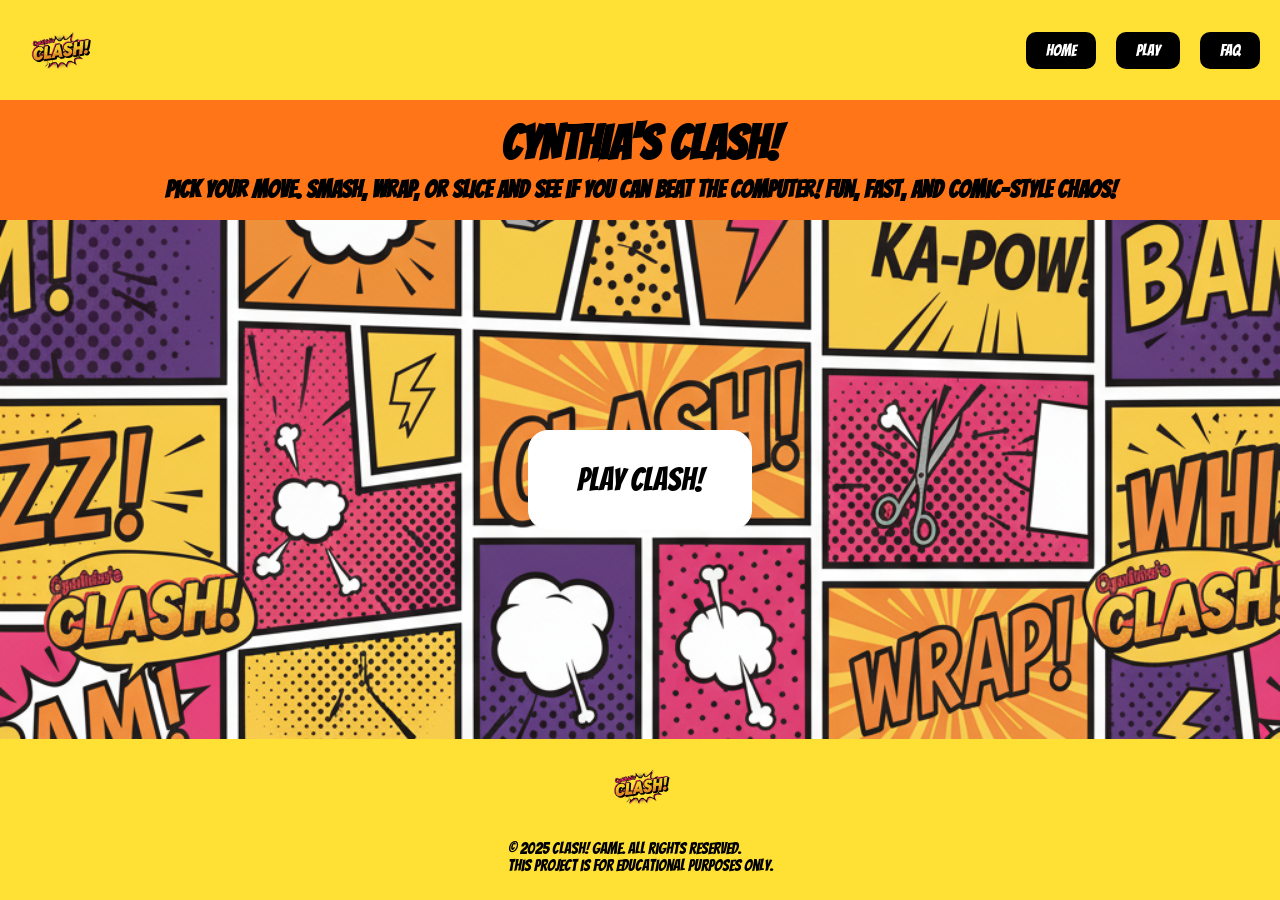
<file: index.html>
<!DOCTYPE html>
<html lang="en">
<head>
    <meta charset="UTF-8">
    <meta name="viewport" content="width=device-width, initial-scale=1.0">
    <link href="css/index.css" rel="stylesheet">
    <link href="https://fonts.googleapis.com/css2?family=Bangers&display=swap" rel="stylesheet">
    <title>CLASH!</title>
</head>
<body>
<!--NAVIGATION BAR-->
 <nav>
    <img src="assets/images/CLASH!-logo.png" alt="CLASH! logo">
    <div class="dropdown-menu">☰</div>
    <ul class="nav-links">
        <li><a href="index.html">Home</a></li>
        <li><a href="game.html">Play</a></li>
        <li><a href="faq.html">FAQ</a></li>
    </ul>
 </nav>

 <!--HEADER-->
    <header>
        <h1>CYNTHIA'S CLASH!</h1>
        <h2>Pick your move. SMASH, WRAP, or SLICE and see if you can beat the computer! Fun, fast, and comic-style chaos!</h2>
    </header>

<!--MAIN CONTENT-->
<main>
<a class="play-btn" href="game.html">PLAY CLASH!</a>
</main>

<!--FOOTER-->
    <footer>
        <img src="assets/images/CLASH!-logo.png" alt="CLASH! logo">
  <p>&copy; 2025 CLASH! Game. All rights reserved.
    <br> This project is for educational purposes only.
  </p>
    </footer>
<script src="js/index.js"></script>
</body>
</html>
</file>
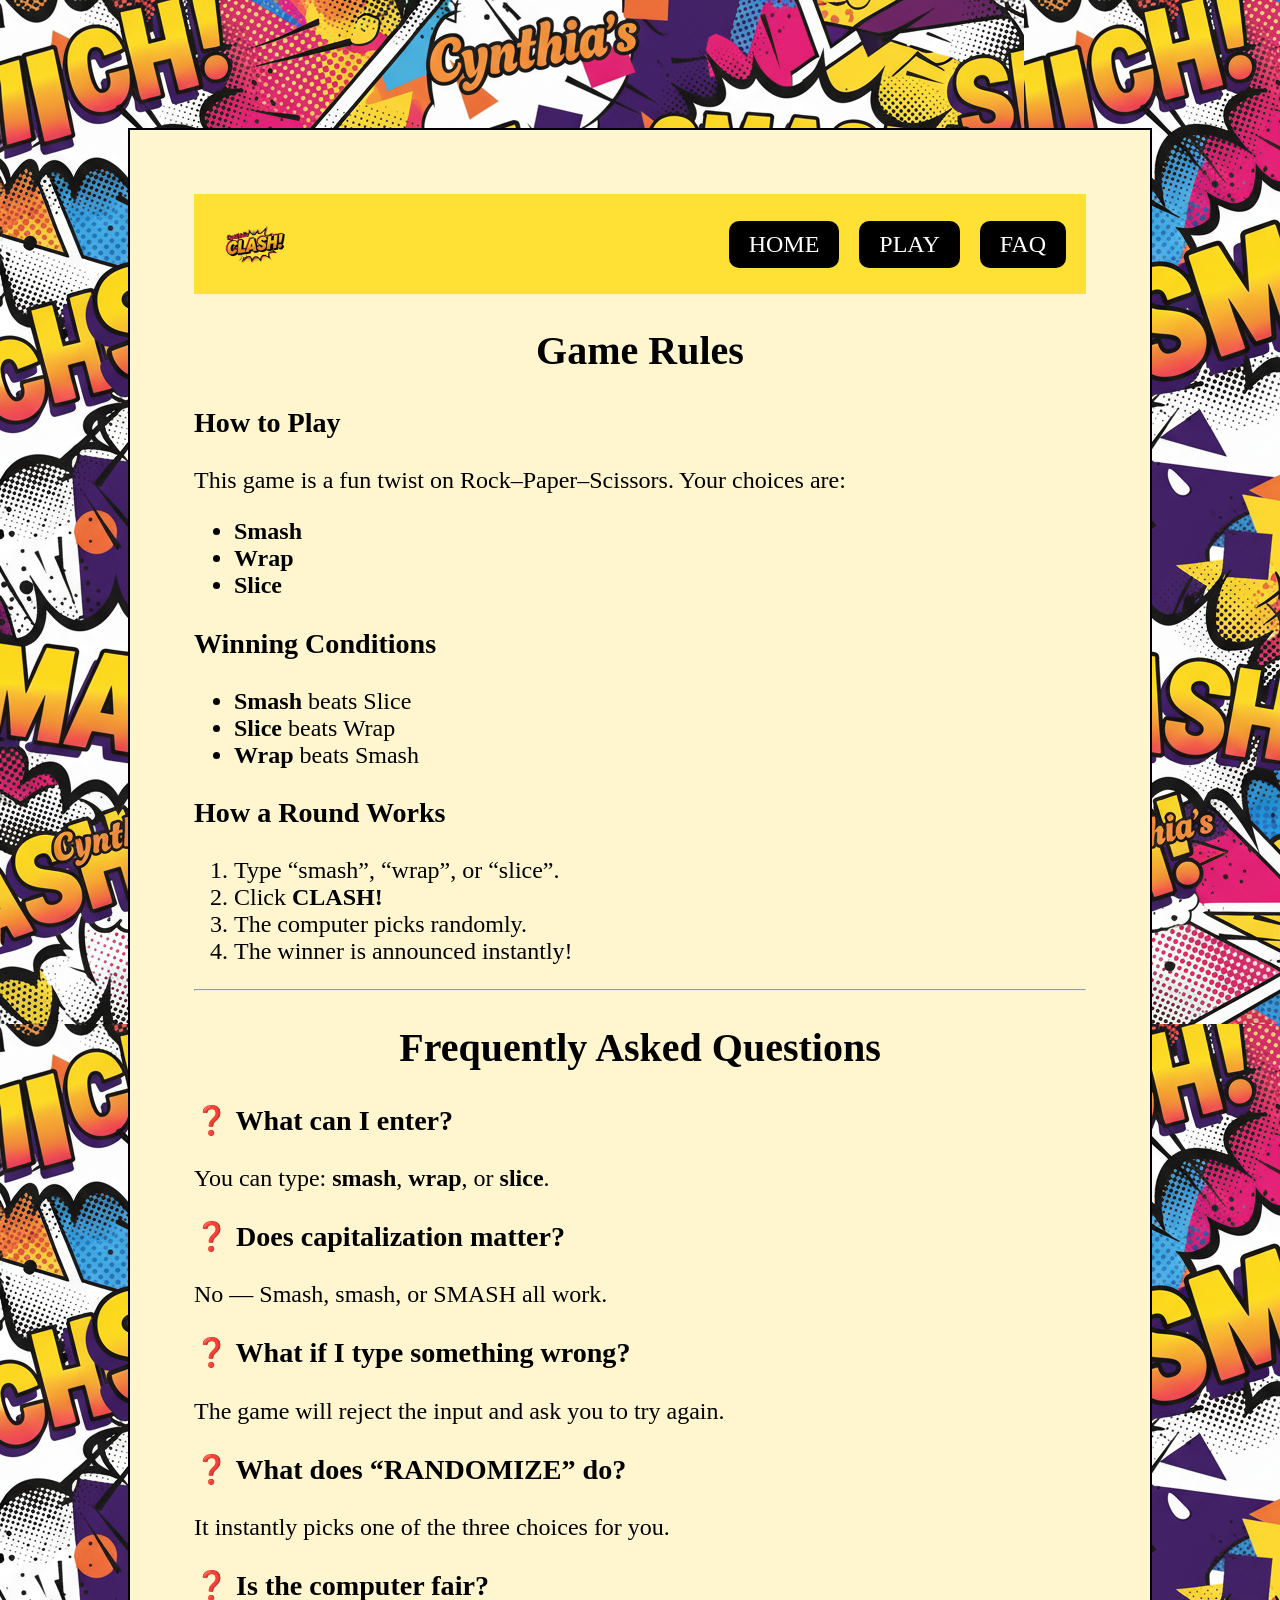
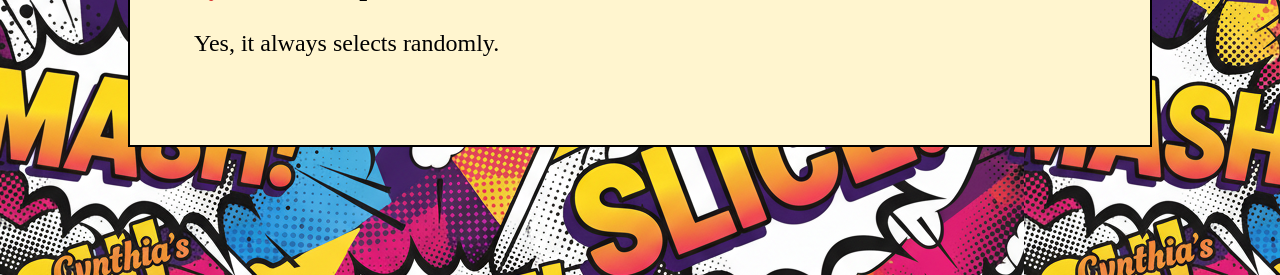
<file: faq.html>
<!DOCTYPE html>
<html lang="en">
<head>
    <meta charset="UTF-8">
    <meta name="viewport" content="width=device-width, initial-scale=1.0">
    <link href="css/faq.css" rel="stylesheet">
    <title>CLASH!</title>
</head>
<body>


<!--NAVIGATION BAR-->
 <nav>
    <img src="assets/images/CLASH!-logo.png" alt="CLASH! logo">
    <div class="dropdown-menu">☰</div>
    <ul class="nav-links">
        <li><a href="index.html">Home</a></li>
        <li><a href="game.html">Play</a></li>
        <li><a href="faq.html">FAQ</a></li>
    </ul>
 </nav>
    
<!-- RULES SECTION -->
    <section id="rules">
        <main>
            <h2>Game Rules</h2>

            <h3>How to Play</h3>
            <p>This game is a fun twist on Rock–Paper–Scissors. Your choices are:</p>
            <ul>
                <li><strong>Smash</strong></li>
                <li><strong>Wrap</strong></li>
                <li><strong>Slice</strong></li>
            </ul>

            <h3>Winning Conditions</h3>
            <ul>
                <li><strong>Smash</strong> beats Slice</li>
                <li><strong>Slice</strong> beats Wrap</li>
                <li><strong>Wrap</strong> beats Smash</li>
            </ul>

            <h3>How a Round Works</h3>
            <ol>
                <li>Type “smash”, “wrap”, or “slice”.</li>
                <li>Click <strong>CLASH!</strong></li>
                <li>The computer picks randomly.</li>
                <li>The winner is announced instantly!</li>
            </ol>
        </main>
    </section>

<hr>

    <!-- FAQ SECTION -->
    <section id="faq">
        <main>
            <h2>Frequently Asked Questions</h2>

            <h3>❓ What can I enter?</h3>
            <p>You can type: <strong>smash</strong>, <strong>wrap</strong>, or <strong>slice</strong>.</p>

            <h3>❓ Does capitalization matter?</h3>
            <p>No — Smash, smash, or SMASH all work.</p>

            <h3>❓ What if I type something wrong?</h3>
            <p>The game will reject the input and ask you to try again.</p>

            <h3>❓ What does “RANDOMIZE” do?</h3>
            <p>It instantly picks one of the three choices for you.</p>

            <h3>❓ Is the computer fair?</h3>
            <p>Yes, it always selects randomly.</p>
        </main>
    </section>


</body>
</html>
</file>
<file: css/index.css>
/* BODY AND MAIN */
body {
    margin: 0;
    padding: 0;
    min-height: 100vh;
    display: flex;
    flex-direction: column;
    background-image: url(../assets/images/home-background.png);
    background-size: cover;
    font-family: "Bangers", system-ui;
}

main {
    flex: 1;
    display: flex;
    justify-content: center;
    align-items: center;
    text-align: center;
}

/* NAV BAR */
nav {
    background-color: #ffe135;
    display: flex;
    justify-content: space-between;
    align-items: center;
    padding: 10px 20px;
}

nav img {
    max-width: 80px;
    height: auto;
}

/* HAMBURGER MENU */
.dropdown-menu {
    font-size: 2.5rem;
    cursor: pointer;
    user-select: none;
}

/* NAV LINKS */
.nav-links {
    list-style: none;
    padding: 0;
    margin: 0;
    display: none; /* hidden on mobile */
    flex-direction: column;
    gap: 10px;
}

.nav-links li a {
    text-decoration: none;
    background-color: #000;
    color: #fff;
    padding: 10px 15px;
    border-radius: 10px;
    text-align: center;
    display: block;
    text-transform: uppercase; /* capitalize text */
}

.nav-links li a:hover {
    background-color: #e30b5d;
}

/* SHOW CLASS FOR MOBILE */
.nav-links.show {
    display: flex;
}

/* HEADER */
header {
    background-color: #ff7518;
    color: #000;
    text-align: center;
    font-weight: lighter;
    padding: 10px 20px;
}

header h1 {
    margin: 0.5rem;
    font-size: 2rem;
}

header h2 {
    margin: 0.5rem;
    font-size: 1.2rem;
}

/* PLAY BUTTON */
.play-btn {
    background-color: #fff;
    color: #000;
    border: 1px solid #fff;
    border-radius: 20px;
    font-size: 1.5rem;
    padding: 1.5rem 2rem;
    text-decoration: none;
}
.play-btn:hover {
    color: #e30b5d;
}

/* FOOTER */
footer {
    background-color: #ffe135;
    display: flex;
    flex-direction: column;
    align-items: center;
    padding: 10px;
}

footer img {
    max-width: 75px;
    height: auto;
}

/* MEDIA QUERY */
@media screen and (min-width: 767px){
    .dropdown-menu {
        display: none; /* hide hamburger on desktop */
    }
    .nav-links {
        display: flex !important;
        flex-direction: row;
        gap: 20px;
    }
    .nav-links li a {
        padding: 10px 20px;
    }
    
    header h1 { font-size: 3rem; }
    header h2 { font-size: 1.5rem; }
    .play-btn { font-size: 2rem; padding: 2rem 3rem; }
}
</file>
<file: css/faq.css>
html {
    background-image: url(../assets/images/second-background.png);
}
body {
    margin: 10%;
    padding: 5%;
    border: 2px solid black;
    background-color: rgb(255, 245, 207);
    font-size: 1rem;
}

h2 {
    font-size: 2rem;
    text-align: center;
}



/* NAVIGATION BAR - MOBILE */
nav {
    background-color: #ffe135;
    display: flex;
    justify-content: space-between;
    align-items: center;
    padding: 10px 20px;
}

nav img {
    max-width: 80px;
    height: auto;
}

/* nav links hidden on mobile */
.nav-links {
    list-style: none; /* remove bullets */
    display: none;
    flex-direction: column;
    gap: 10px;
    margin: 0;
    padding: 0;
}

.nav-links li a {
    text-decoration: none;
    background-color: #000;
    color: #fff;
    padding: 10px 15px;
    border-radius: 10px;
    text-transform: uppercase;
    text-align: center;
    display: block;
}

.nav-links li a:hover {
    background-color: #e30b5d;
}

/* hamburger menu button */
.dropdown-menu {
    font-size: 2rem;
    cursor: pointer;
    user-select: none;
}

/* show links when .show is added by JS */
.nav-links.show {
    display: flex;
}



/* MEDIA QUERY */
@media screen and (min-width: 767px){
    body{
        font-size: 1.5rem;
    }

    h2{
        font-size: 2.5rem;
    }
}
    .dropdown-menu {
        display: none;
    }

    /* show nav links horizontally */
    .nav-links {
        display: flex !important; /* force show */
        flex-direction: row;
        gap: 20px;
    }

    .nav-links li a {
        padding: 10px 20px;
    }
}
</file>
